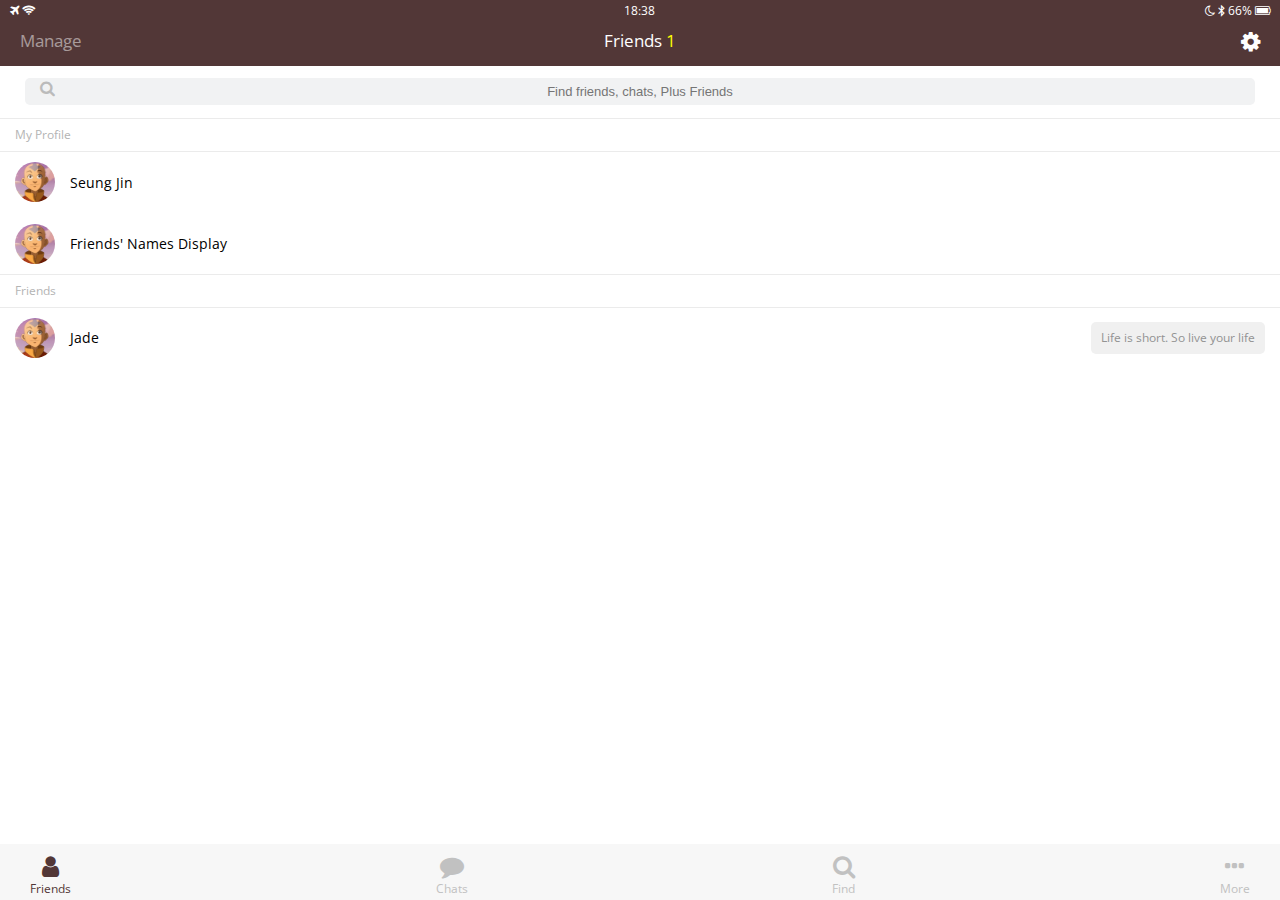
<file: index.html>
<!DOCTYPE html>
<html lang="en">
<head>
    <meta charset="UTF-8">
    <meta name="viewport" content="width=device-width, initial-scale=1.0">
    <meta http-equiv="X-UA-Compatible" content="ie=edge">
    <link rel="stylesheet" href="https://maxcdn.bootstrapcdn.com/font-awesome/4.7.0/css/font-awesome.min.css" class="css">
    <link rel="stylesheet" href="css/style.css">
    <title>Friends</title>
</head>

<body>
    <header class="top-header">
        <div class="header__top">
            <div class="header__column">
                <i class="fa fa-plane"></i>
                <i class="fa fa-wifi"></i>         
            </div>
            <div class="header__column">
                <span class="header__time">18:38</span>
            </div>
            <div class="header__column">
                <i class="fa fa-moon-o"></i>               
                <i class="fa fa-bluetooth-b "></i>
                <span class="header__battery">66% <i class="fa fa-battery-full"></i></span>                               
            </div>
        </div>
        <div class="header__bottom">
            <div class="header__column">
                <span class="header__text">Manage</span>
            </div>
            <div class="header__column">
                <span class="header__text">Friends <span class="header__number">1</span></span>
            </div>
            <div class="header__column">
                <i class="fa fa-cog fa-lg"></i>
            </div>

        </div>
    </header>
    <main class="friends">
        
        <div class="search-bar">
            <i class="fa fa-search"></i>
            <input type="text" placeholder="Find friends, chats, Plus Friends">
        </div>
        
        <section class="friends__section">
            
            <header class="friends__section-header">
                <h6 class="friends__section-title">My Profile</h6>
            </header>

            <div class="friends__section-rows">
                <div class="friends__section-row">
                    <a href="profile.html">
                        <img src="images/avatar.jpg" alt="">
                    </a>
                    <a href="profile.html">
                            <span class="friends__section-name">Seung Jin</span>
                    </a>
                    </div>
                <div class="friends__section-row">
                        <img src="images/avatar.jpg" alt="">
                        <span class="friends__sectione-name">Friends' Names Display</span>
                </div>        
            </div>

        </section>

        <section class="friends__section">
            <header class="friends__section-header">
                <h6 class="friends__section-title">Friends</h6>
            </header>
            <div class="friends__section-rows">
                <div class="friends__section-row with-tagline">
                    <div class="friends__section-column">
                        <img src="images/avatar.jpg" alt="">
                        <span class="friends__section-name">Jade</span>       
                    </div>                                
                    <span class="friends__section-tagline">
                        Life is short. So live your life
                    </span>
                </div>
            </div>
        </section>
    
    </main>

    <nav class="tab-bar">
            <a href="index.html" class="tab-bar__tab tab-bar__tab--selected">
                <i class="fa fa-user"></i><span class="tab-bar__title">Friends</span>
            </a>
            <a href="chats.html" class="tab-bar__tab">
                <i class="fa fa-comment"></i>
                <span class="tab-bar__title">Chats</span>
            </a>
            <a href="find.html" class="tab-bar__tab">
                <i class="fa fa-search"></i><span class="tab-bar__title">Find</span>
            </a>
            <a href="more.html" class="tab-bar__tab">
                <i class="fa fa-ellipsis-h"></i><span class="tab-bar__title">More</span>
            </a>
    </nav>
    <div class="bigScreenText">
        <span>Please make your screen smaller</span>
    </div>
</body>
</html>
</file>
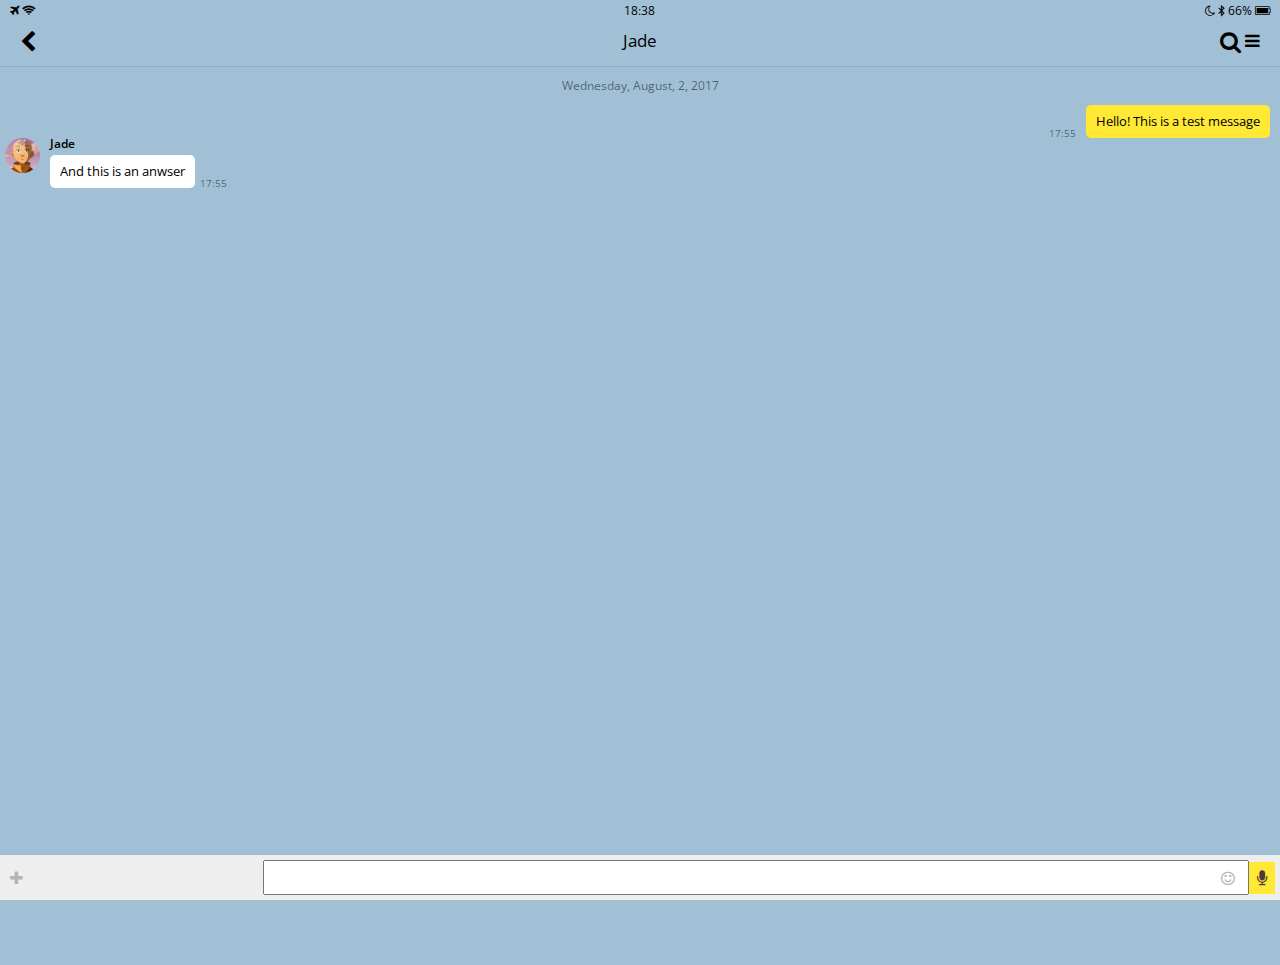
<file: chat.html>
<!DOCTYPE html>
<html lang="en">
<head>
  <meta charset="UTF-8">
  <meta name="viewport" content="width=device-width, initial-scale=1.0">
  <meta http-equiv="X-UA-Compatible" content="ie=edge">
  <link rel="stylesheet" href="https://maxcdn.bootstrapcdn.com/font-awesome/4.7.0/css/font-awesome.min.css" class="css">
  <link rel="stylesheet" href="css/style.css">
  <title>Chats</title>
</head>
<body class="body-chat">
  <header class="top-header chat-header">
    <div class="header__top">
      <div class="header__column">
          <i class="fa fa-plane"></i>
          <i class="fa fa-wifi"></i>     
        </div>
        <div class="header__column">
          <span class="header__time">18:38</span>
        </div>
        <div class="header__column">
          <i class="fa fa-moon-o"></i>         
          <i class="fa fa-bluetooth-b "></i>
          <span class="header__battery">66% <i class="fa fa-battery-full"></i></span>                 
        </div>
    </div>

    <div class="header__bottom">
      <div class="header__column">
        <a href="chats.html">
          <i class="fa fa-chevron-left fa-lg"></i>
        </a>
      </div>
      <div class="header__column">
        <span class="header__text">Jade</span>
      </div>
      <div class="header__column">
        <i class="fa fa-search fa-lg"></i>
        <i class="fa fa-bars"></i>
      </div>
    </div>
  </header>
  
  <main class="chat">
    
    <div class="date-divider">
      <span class="date-divider__text">Wednesday, August, 2, 2017</span>
    </div>

    <div class="chat__message chat__message-from-me">
      <span class="chat__message-time">17:55</span>
      <span class="chat__message-body">
        Hello! This is a test message
      </span>
    </div>

    <div class="chat__message chat__message-to-me">
      <img src="images/avatar.jpg" alt="" class="chats__messgae-user">
      <div class="chat__message-center">
        <h3 class="chat__message-username">Jade</h3>
        <span class="chat__message-body">
          And this is an anwser
        </span>      
      </div>
      <span class="chat__message-time">17:55</span>
    </div>


    <div class="type-message">
      <i class="fa fa-plus"></i>
      <div class="type-message__input">
        <input type="text">
        <i class="fa fa-smile-o"></i>
        <span class="record-message">
          <i class="fa fa-microphone"></i>
        </span>
      </div>
    </div>
  </main>
  <div class="bigScreenText">
      <span>Please make your screen smaller</span>
  </div>

</body>
</html>
</file>
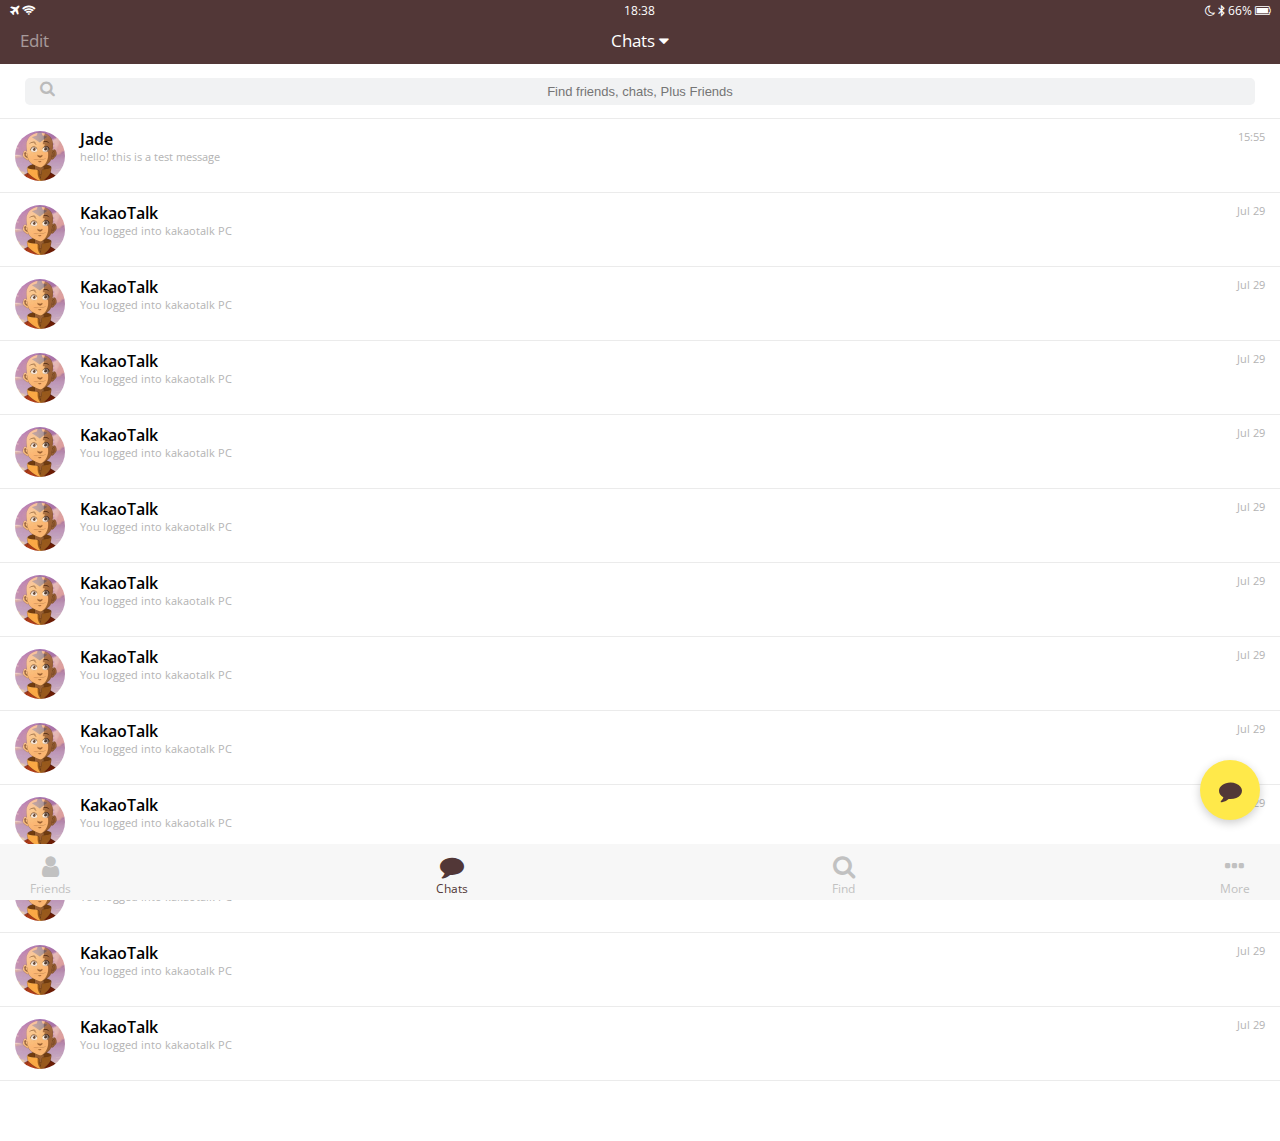
<file: chats.html>
<!DOCTYPE html>
<html lang="en">

<head>
    <meta charset="UTF-8">
    <meta name="viewport" content="width=device-width, initial-scale=1.0">
    <meta http-equiv="X-UA-Compatible" content="ie=edge">
    <link rel="stylesheet" href="https://maxcdn.bootstrapcdn.com/font-awesome/4.7.0/css/font-awesome.min.css" class="css">
    <link rel="stylesheet" href="css/style.css">
    <title>Chats</title>
</head>

<body>
        <header class="top-header">
            <div class="header__top">
            <div class="header__column">
                <i class="fa fa-plane"></i>
                <i class="fa fa-wifi"></i>         
            </div>
            <div class="header__column">
                <span class="header__time">18:38</span>
            </div>
            <div class="header__column">
                <i class="fa fa-moon-o"></i>               
                <i class="fa fa-bluetooth-b "></i>
                <span class="header__battery">66% <i class="fa fa-battery-full"></i></span>                               
            </div>
        </div>
        <div class="header__bottom">
            <div class="header__column">
                <span class="header__text">Edit</span>
            </div>
            <div class="header__column">
                <span class="header__text">Chats <i class="fa fa-caret-down"></i></span>
            </div>
            <div class="header__column">
            </div>
        </div>
    </header>

    <main class="chats">

        <div class="search-bar">
            <i class="fa fa-search"></i>
            <input type="text" placeholder="Find friends, chats, Plus Friends">
        </div>
        
        <ul class="chats__list">
            
            <li class="chats__chat">
                <a href="chat.html">  
                    <div class="chat__content">
                        <img src="images\avatar.jpg" alt="">  
                        <div class="chat__preview">
                            <h3 class="chat__user">Jade</h3>
                            <span class="chat__last-message">hello! this is a test message</span>
                        </div>              
                    </div>
                    <span class="chat__date-time">15:55</span>              

                </a>
            </li>
            <li class="chats__chat">
                <a href="chat.html">
                    <div class="chat__content">
                        <img src="images\avatar.jpg" alt="">  
                        <div class="chat__preview">
                            <h3 class="chat__user">KakaoTalk</h3>
                            <span class="chat__last-message">You logged into kakaotalk PC</span>
                        </div>
                    </div>
                    <span class="chat__date-time">Jul 29</span>
                </a>                      
            </li>    
            <li class="chats__chat">
                    <a href="chat.html">
                        <div class="chat__content">
                            <img src="images\avatar.jpg" alt="">  
                            <div class="chat__preview">
                                <h3 class="chat__user">KakaoTalk</h3>
                                <span class="chat__last-message">You logged into kakaotalk PC</span>
                            </div>
                        </div>
                        <span class="chat__date-time">Jul 29</span>
                    </a>                      
                </li>    
            <li class="chats__chat">
                <a href="chat.html">
                    <div class="chat__content">
                        <img src="images\avatar.jpg" alt="">  
                        <div class="chat__preview">
                            <h3 class="chat__user">KakaoTalk</h3>
                            <span class="chat__last-message">You logged into kakaotalk PC</span>
                        </div>
                    </div>
                    <span class="chat__date-time">Jul 29</span>
                </a>                      
            </li>    
            <li class="chats__chat">
                <a href="chat.html">
                    <div class="chat__content">
                        <img src="images\avatar.jpg" alt="">  
                        <div class="chat__preview">
                            <h3 class="chat__user">KakaoTalk</h3>
                            <span class="chat__last-message">You logged into kakaotalk PC</span>
                        </div>
                    </div>
                    <span class="chat__date-time">Jul 29</span>
                </a>                      
            </li>    
            <li class="chats__chat">
                <a href="chat.html">
                    <div class="chat__content">
                        <img src="images\avatar.jpg" alt="">  
                        <div class="chat__preview">
                            <h3 class="chat__user">KakaoTalk</h3>
                            <span class="chat__last-message">You logged into kakaotalk PC</span>
                        </div>
                    </div>
                    <span class="chat__date-time">Jul 29</span>
                </a>                      
            </li>    
            <li class="chats__chat">
                <a href="chat.html">
                    <div class="chat__content">
                        <img src="images\avatar.jpg" alt="">  
                        <div class="chat__preview">
                            <h3 class="chat__user">KakaoTalk</h3>
                            <span class="chat__last-message">You logged into kakaotalk PC</span>
                        </div>
                    </div>
                    <span class="chat__date-time">Jul 29</span>
                </a>                      
            </li>    
            <li class="chats__chat">
                <a href="chat.html">
                    <div class="chat__content">
                        <img src="images\avatar.jpg" alt="">  
                        <div class="chat__preview">
                            <h3 class="chat__user">KakaoTalk</h3>
                            <span class="chat__last-message">You logged into kakaotalk PC</span>
                        </div>
                    </div>
                    <span class="chat__date-time">Jul 29</span>
                </a>                      
            </li>    
            <li class="chats__chat">
                <a href="chat.html">
                    <div class="chat__content">
                        <img src="images\avatar.jpg" alt="">  
                        <div class="chat__preview">
                            <h3 class="chat__user">KakaoTalk</h3>
                            <span class="chat__last-message">You logged into kakaotalk PC</span>
                        </div>
                    </div>
                    <span class="chat__date-time">Jul 29</span>
                </a>                      
            </li>    
            <li class="chats__chat">
                <a href="chat.html">
                    <div class="chat__content">
                        <img src="images\avatar.jpg" alt="">  
                        <div class="chat__preview">
                            <h3 class="chat__user">KakaoTalk</h3>
                            <span class="chat__last-message">You logged into kakaotalk PC</span>
                        </div>
                    </div>
                    <span class="chat__date-time">Jul 29</span>
                </a>                      
            </li>    
            <li class="chats__chat">
                <a href="chat.html">
                    <div class="chat__content">
                        <img src="images\avatar.jpg" alt="">  
                        <div class="chat__preview">
                            <h3 class="chat__user">KakaoTalk</h3>
                            <span class="chat__last-message">You logged into kakaotalk PC</span>
                        </div>
                    </div>
                    <span class="chat__date-time">Jul 29</span>
                </a>                      
            </li>    
            <li class="chats__chat">
                <a href="chat.html">
                    <div class="chat__content">
                        <img src="images\avatar.jpg" alt="">  
                        <div class="chat__preview">
                            <h3 class="chat__user">KakaoTalk</h3>
                            <span class="chat__last-message">You logged into kakaotalk PC</span>
                        </div>
                    </div>
                    <span class="chat__date-time">Jul 29</span>
                </a>                      
            </li>    
            <li class="chats__chat">
                <a href="chat.html">
                    <div class="chat__content">
                        <img src="images\avatar.jpg" alt="">  
                        <div class="chat__preview">
                            <h3 class="chat__user">KakaoTalk</h3>
                            <span class="chat__last-message">You logged into kakaotalk PC</span>
                        </div>
                    </div>
                    <span class="chat__date-time">Jul 29</span>
                </a>                      
            </li>    
        </ul>
        <div class="chat-btn">
            <i class="fa fa-comment"></i>
        </div>

    </main>


    <nav class="tab-bar">
            <a href="index.html" class="tab-bar__tab ">
                <i class="fa fa-user"></i><span class="tab-bar__title">Friends</span>
            </a>
            <a href="chats.html" class="tab-bar__tab tab-bar__tab--selected">
                <i class="fa fa-comment"></i><span class="tab-bar__title">Chats</span>
                </a>
            <a href="find.html" class="tab-bar__tab">
                <i class="fa fa-search"></i><span class="tab-bar__title">Find</span>
            </a>
            <a href="more.html" class="tab-bar__tab">
                <i class="fa fa-ellipsis-h"></i><span class="tab-bar__title">More</span>
            </a>
    </nav>    
    <div class="bigScreenText">
            <span>Please make your screen smaller</span>
        </div>
    
</body>
</html>
</file>
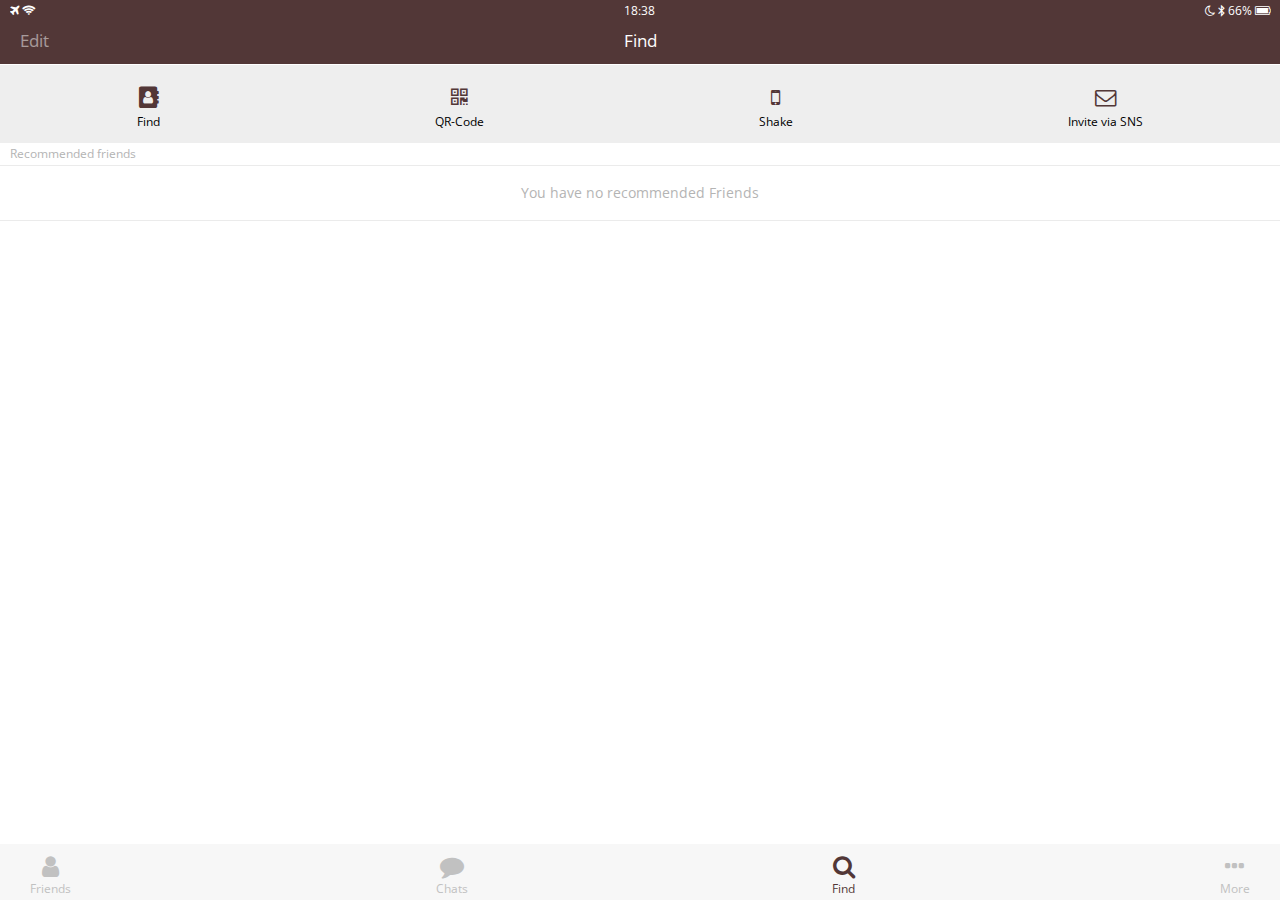
<file: find.html>
<!DOCTYPE html>
<html lang="en">
<head>
    <meta charset="UTF-8">
    <meta name="viewport" content="width=device-width, initial-scale=1.0">
    <meta http-equiv="X-UA-Compatible" content="ie=edge">
    <link rel="stylesheet" href="https://maxcdn.bootstrapcdn.com/font-awesome/4.7.0/css/font-awesome.min.css" class="css">
    <link rel="stylesheet" href="css/style.css">
    <title>Find</title>
</head>
<body>
    <header class="top-header">
        <div class="header__top">
            <div class="header__column">
                <i class="fa fa-plane"></i>
                <i class="fa fa-wifi"></i>         
            </div>
            <div class="header__column">
                <span class="header__time">18:38</span>
            </div>
            <div class="header__column">
                <i class="fa fa-moon-o"></i>               
                <i class="fa fa-bluetooth-b "></i>
                <span class="header__battery">66% <i class="fa fa-battery-full"></i></span>                               
            </div>
        </div>
        <div class="header__bottom">
            <div class="header__column">
                <span class="header__text">Edit</span>
            </div>
            <div class="header__column">
                <span class="header__text">Find</span>
            </div>
            <div class="header__column">
            </div>        
        </div>
            </header>

    <main class="find">
        <section class="find-options">
            <div class="find__option">
                <i class="fa fa-address-book fa-lg"></i>
                <span class="find__option-title">Find</span>
            </div>
            <div class="find__option">
                <i class="fa fa-qrcode fa-lg"></i>
                <span class="find__option-title">QR-Code</span>
            </div>
            <div class="find__option">
                <i class="fa fa-mobile fa-lg"></i>
                <span class="find__option-title">Shake</span>
            </div>
            <div class="find__option">
                <i class="fa fa-envelope-o fa-lg"></i>
                <span class="find__option-title">Invite via SNS</span>
            </div>
        </section>
        <section class="find__recommended">
            <h6 class="find__title">Recommended friends</h6>
        </section>
        <div class="recommended__none">
            <span class="recommended__text">You have no recommended Friends</span>
        </div>
    </main>
    <nav class="tab-bar">
            <a href="index.html" class="tab-bar__tab ">
                <i class="fa fa-user"></i><span class="tab-bar__title">Friends</span>
            </a>
            <a href="chats.html" class="tab-bar__tab">
                <i class="fa fa-comment"></i><span class="tab-bar__title">Chats</span>
            </a>
            <a href="find.html" class="tab-bar__tab tab-bar__tab--selected">
                <i class="fa fa-search"></i><span class="tab-bar__title">Find</span>
            </a>
            <a href="more.html" class="tab-bar__tab">
                <i class="fa fa-ellipsis-h"></i><span class="tab-bar__title">More</span>
            </a>
    </nav>    
    <div class="bigScreenText">
            <span>Please make your screen smaller</span>
        </div>
    
</body>
</html>
</file>
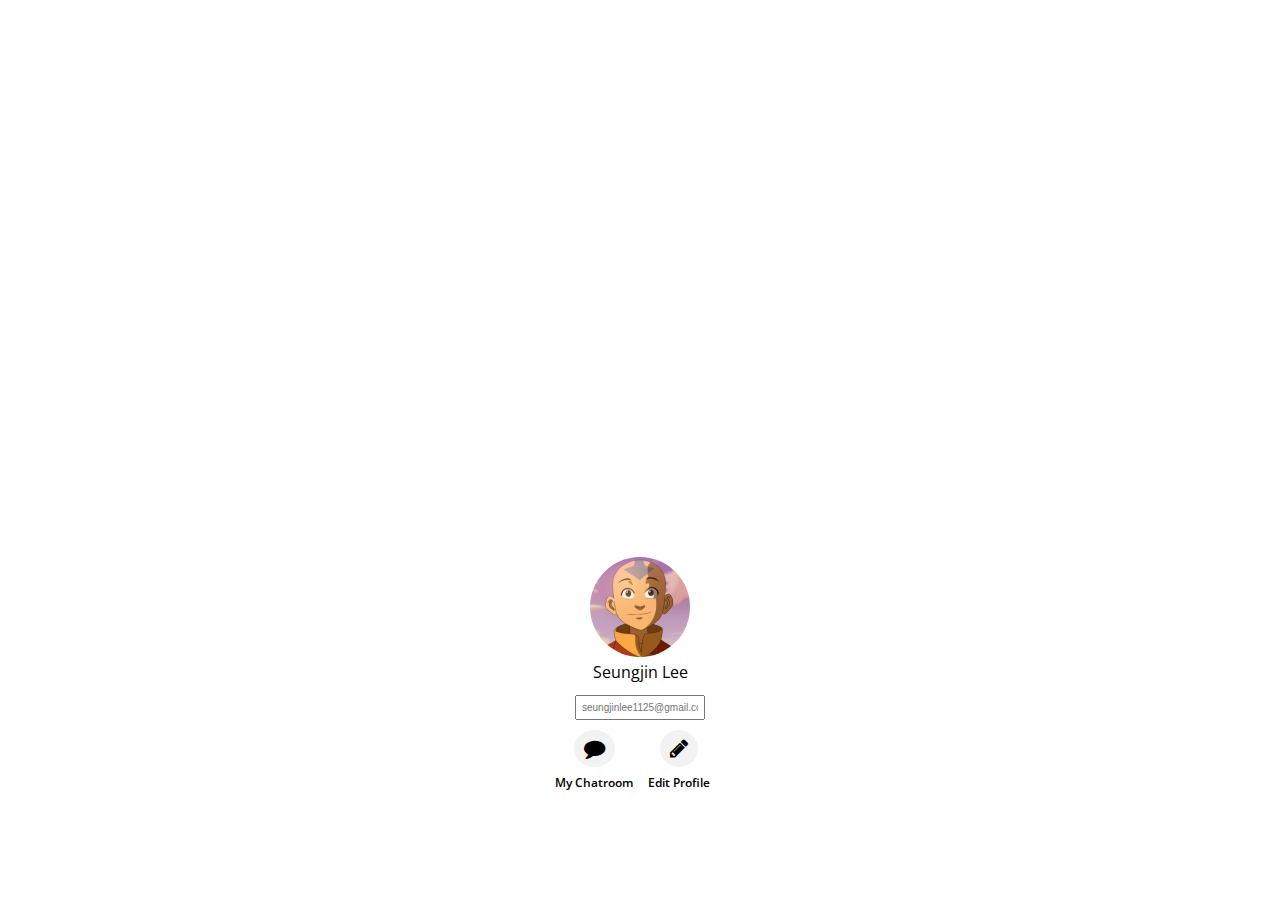
<file: profile.html>
<!DOCTYPE html>
<html lang="en">
<head>
    <meta charset="UTF-8">
    <meta name="viewport" content="width=device-width, initial-scale=1.0">
    <meta http-equiv="X-UA-Compatible" content="ie=edge">
    <link rel="stylesheet" href="https://maxcdn.bootstrapcdn.com/font-awesome/4.7.0/css/font-awesome.min.css" class="css">
    <link rel="stylesheet" href="css/style.css">
    <title>Profile</title>
</head>
<body>
    <header class="top-header top-header--transparent">
        <div class="header__top">
            <div class="header__column">
                <i class="fa fa-plane"></i>
                <i class="fa fa-wifi"></i>         
            </div>
            <div class="header__column">
                <span class="header__time">18:38</span>
            </div>
            <div class="header__column">
                <i class="fa fa-moon-o"></i>               
                <i class="fa fa-bluetooth-b "></i>
                <span class="header__battery">66% <i class="fa fa-battery-full"></i></span>                               
            </div>
        </div>

        <div class="header__bottom">
            <div class="header__column">
                <a href="index.html">
                    <i class="fa fa-times fa-lg"></i>
                </a>
            </div>
            <div class="header__column">
            </div>           
            <div class="header__column">
                <i class="fa fa-user fa-lg"></i>
            </div>
        </div>
    </header>

    <main class="profile">
        <header class="profile__header">
            <div class="profile__header-container">
                <img src="images/avatar.jpg" alt="">
                <h3 class="profile__header-title">Seungjin Lee</h3>
            </div>
        </header>

        <div class="profile__container">
            <input type="text" placeholder="seungjinlee1125@gmail.com">
            <div class="profile__actions">
                <div class="profile__action">
                    <span class="profile__action-circle">
                        <i class="fa fa-comment fa-lg"></i>
                    </span>
                    <span class="profile__action-title">My Chatroom</span>
                </div>
                <div class="profile__action">
                    <span class="profile__action-circle">
                        <i class="fa fa-pencil fa-lg"></i>
                    </span>
                    <span class="profile__action-title">Edit Profile</span>
                </div>
            </div>
        </div>
    </main>
    <div class="bigScreenText">
            <span>Please make your screen smaller</span>
    </div>    
</body>
</html>
</file>
<file: css/style.css>
@import url('https://fonts.googleapis.com/css?family=Open+Sans:400,600');
@import 'reset.css';
@import 'header.css';
@import 'globals.css';
@import 'navigation.css';
@import 'search-bar.css';
@import 'friends.css';
@import 'chats.css';
@import 'chat.css';
@import 'more.css';
@import 'find.css';
@import 'profile.css';
@import 'bigScreen.css';
/* @import 'mobile.css'; */
</file>
